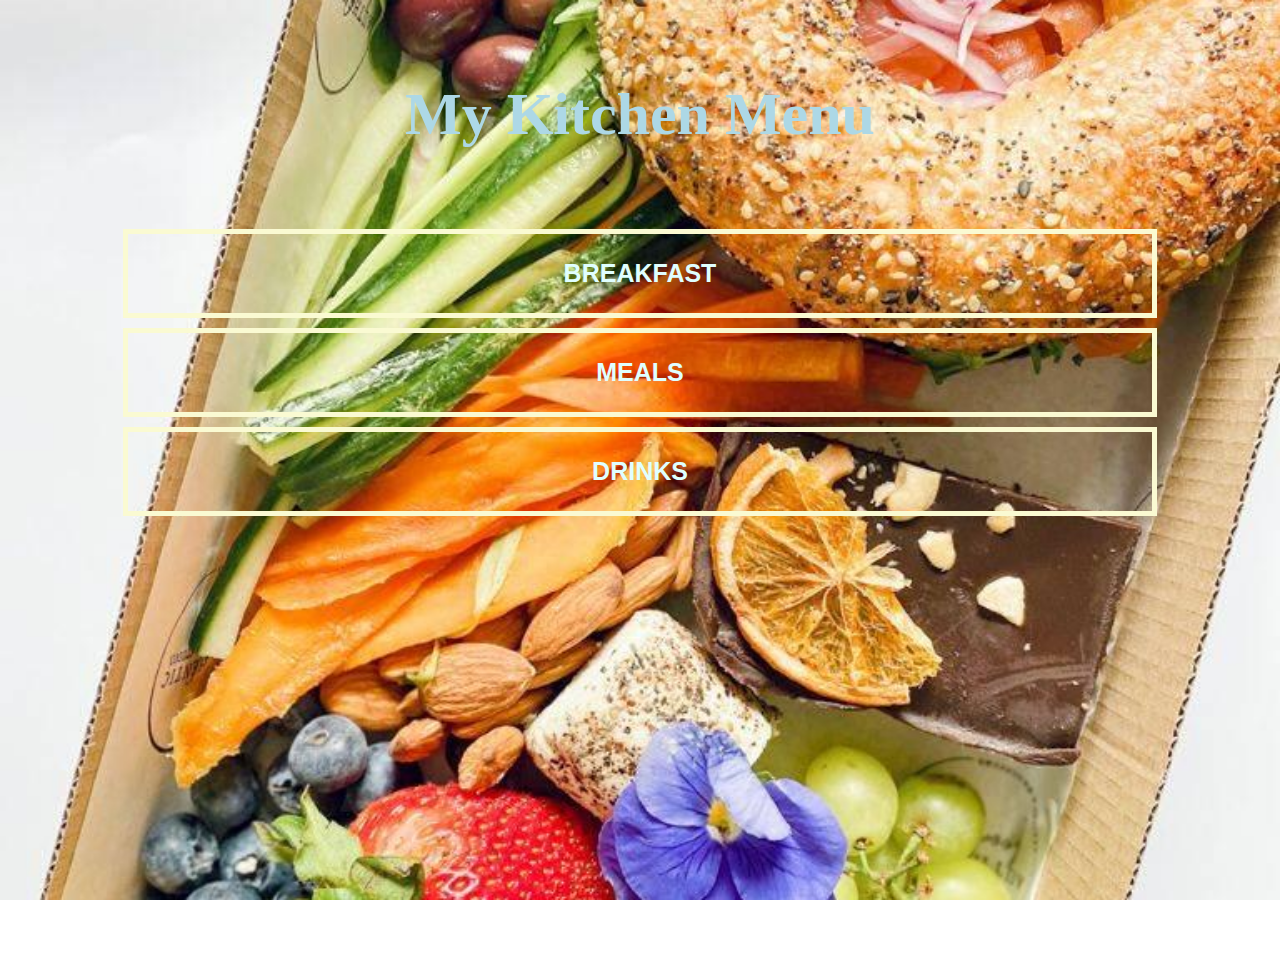
<file: index.html>
<!DOCTYPE html>
<html>
    <head>
        <title>My Kitchen Menu</title>
        <link rel="stylesheet" href="style.css">
    </head>
    
    <body class="body-home">
        <div id="home">
            <h4>My Kitchen Menu</h4>

            <div class="home-menu">

                <a href="breakfast.html" class="home-menu-item">
                    <p>Breakfast</p>
                </a>

                <a href="meals.html" class="home-menu-item">
                    <p>Meals</p>
                </a>
                
                <a href="drinks.html" class="home-menu-item">
                    <p>Drinks</p>
                </a>

            </div>

        </div>
    </body>
</html>
</file>
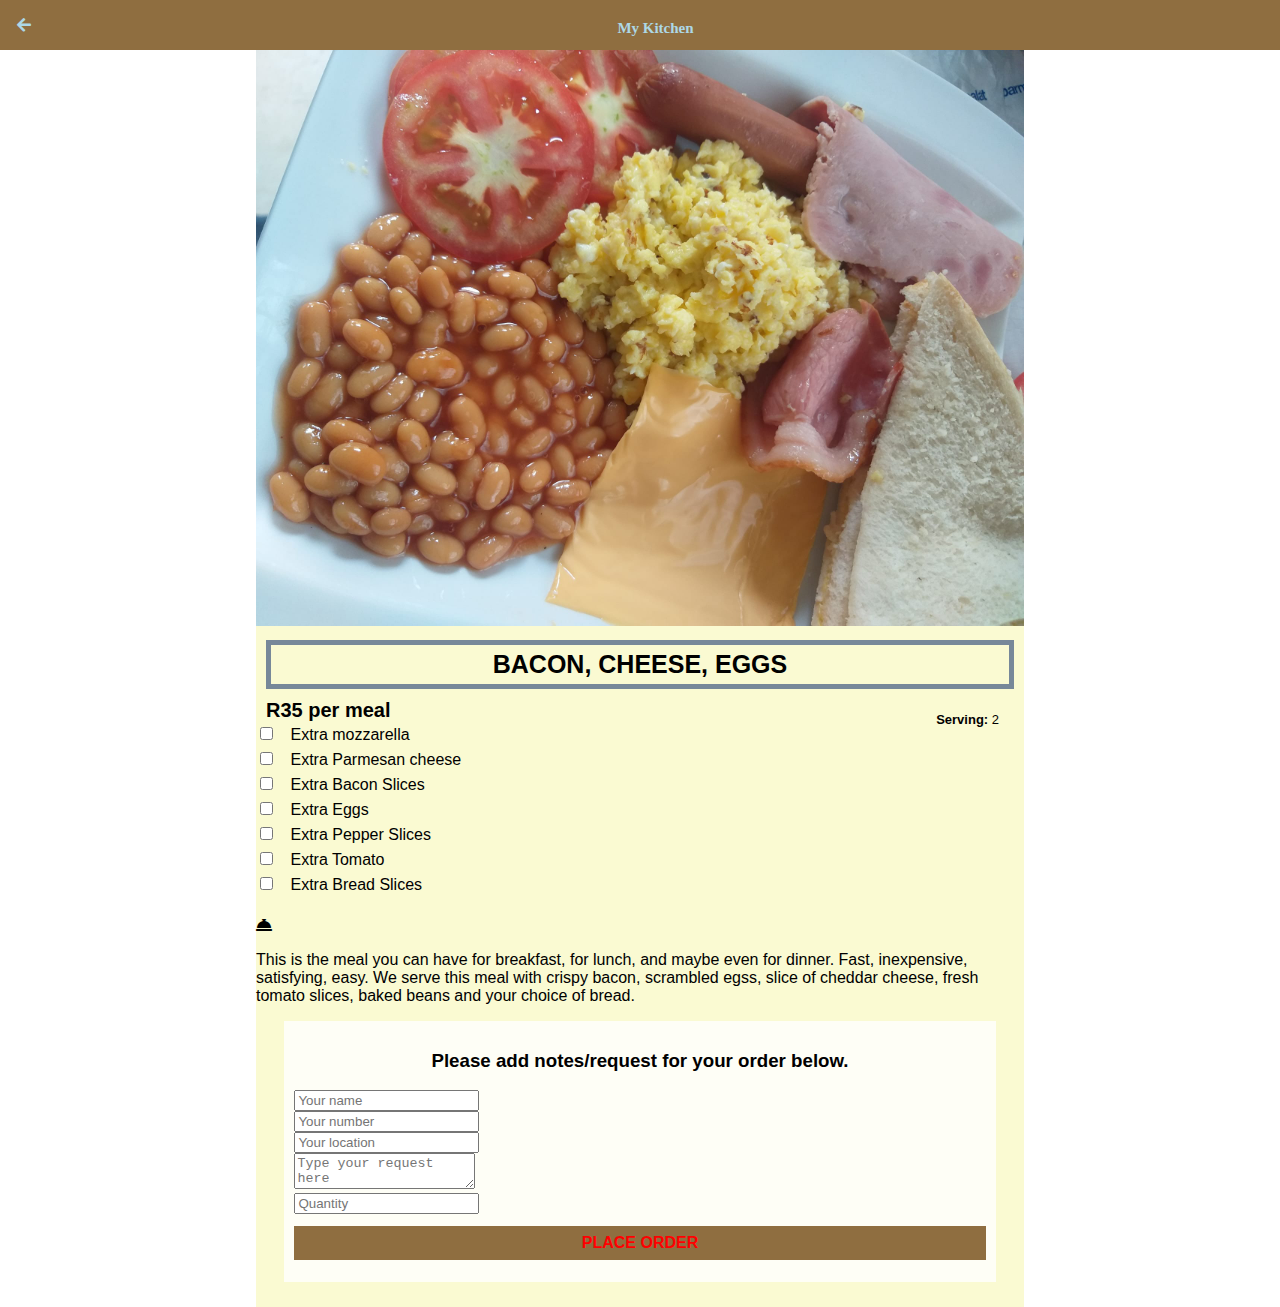
<file: baconcheese.html>
<!DOCTYPE html>
<html>
    <head>
        <title>My Kitchen | Breakfast | BaconCheese</title>
        <link rel="stylesheet" href="style.css">
        <link rel="stylesheet" href="fontAwesome/css/all.css">
    </head>
    
    <body class="body-recipes">

        <div class="header">
            <a href="breakfast.html">
                <i class="fas fa-arrow-left"></i>
            </a>
            <h4>My Kitchen</h4>
        </div>

       <div id="recipe">

        <div class="recipe-details">

            <img src="images/break1.jpg">

            <h1>BACON, CHEESE, EGGS</h1>

            <div class="recipe-details-info">
                <p style="float: right;"><b>Serving: </b>2</p>
            </div>

            <div class="recipe-details-ingredients">
                <h2>R35 per meal</h2>
                

                <input id="check-01" type="checkbox">
                <label for="check-01">Extra mozzarella</label><br>

                <input id="check-02" type="checkbox">
                <label for="check-02">Extra Parmesan cheese</label><br>
                
                <input id="check-03" type="checkbox">
                <label for="check-03">Extra Bacon Slices</label><br>

                <input id="check-04" type="checkbox">
                <label for="check-04">Extra Eggs </label><br>

                <input id="check-05" type="checkbox">
                <label for="check-05">Extra Pepper Slices</label><br>

                <input id="check-05" type="checkbox">
                <label for="check-05">Extra Tomato</label><br>

                <input id="check-05" type="checkbox">
                <label for="check-05">Extra Bread Slices</label><br>
            </div>

            <div class="recipe-details-steps">
            <i class="fas fa-concierge-bell" style="float: left;"></i><br>

            <p>This is the meal you can have for breakfast, for lunch, and maybe even for dinner.  Fast, inexpensive, satisfying, easy. We serve this meal with crispy bacon, scrambled egss, slice of cheddar cheese, fresh tomato slices, baked beans and your choice of bread.</p>
                <div id="main">
                     <div id="content">
                           <div id="info-box-full">
                               <h3>Please add notes/request for your order below.</h3>
                              <input type="text" placeholder="Your name" id="name"><br>
                              <input type="text" placeholder="Your number" id="number"><br>
                              <input type="text" placeholder="Your location" id="location"><br>
                              <textarea placeholder="Type your request here"></textarea><br>
                              <input type="text" placeholder="Quantity" id="quantity"><br>
                              <a class="button" href="message-received.html">PLACE ORDER</a>
                                    </div>
                                </div>
                            </div>
                     </div>
            </div>
        </div>
    
        </div>
    </body>
</html>
</file>
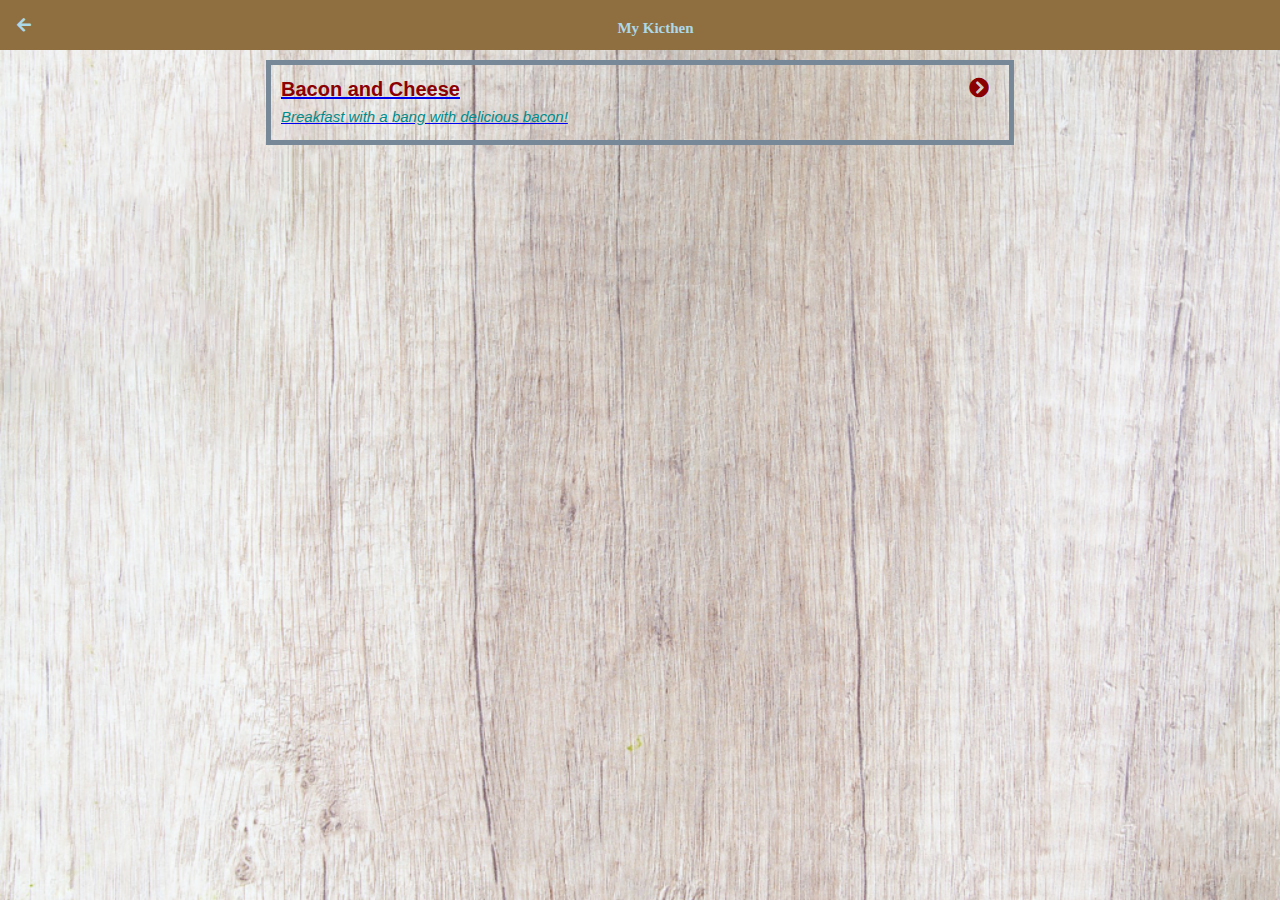
<file: breakfast.html>
<!DOCTYPE html>
<html>
    <head>
        <title>My Kitchen Menu | Breakfast</title>
        <link rel="stylesheet" href="style.css">
        <link rel="stylesheet" href="fontAwesome/css/all.css">
    </head>
    
    <body class="body-meals">

        <div class="header">
            <a href="index.html">
                <i class="fas fa-arrow-left"></i>
            </a>
            <h4>My Kicthen</h4>
        </div>

       <div id="meals">

                <a href="baconcheese.html">
                    <div class="meals-list-item">
                        <h1>Bacon and Cheese<i class="fas fa-chevron-circle-right"></i></h1>

                        <p>Breakfast with a bang with delicious bacon!</p>
                    </div>
                </a>

            </div>

        </div>
    </body>
</html>
</file>
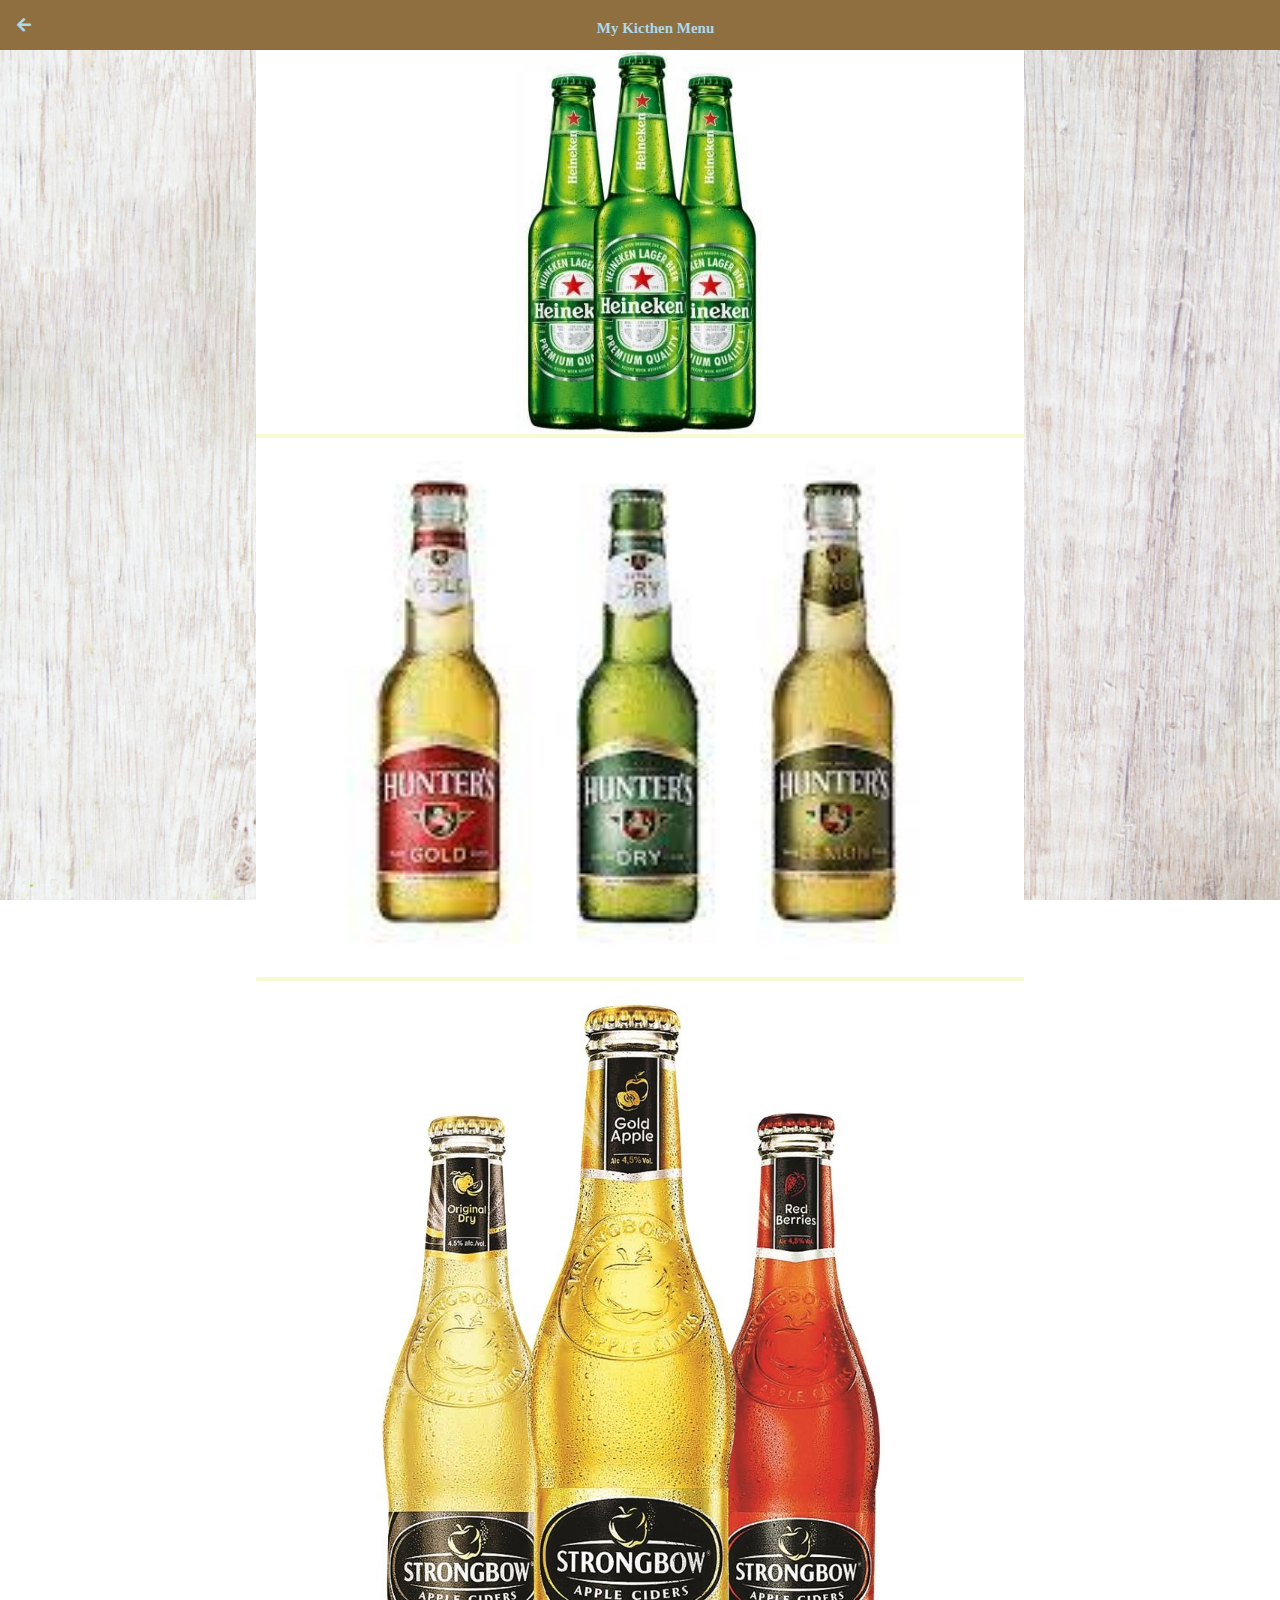
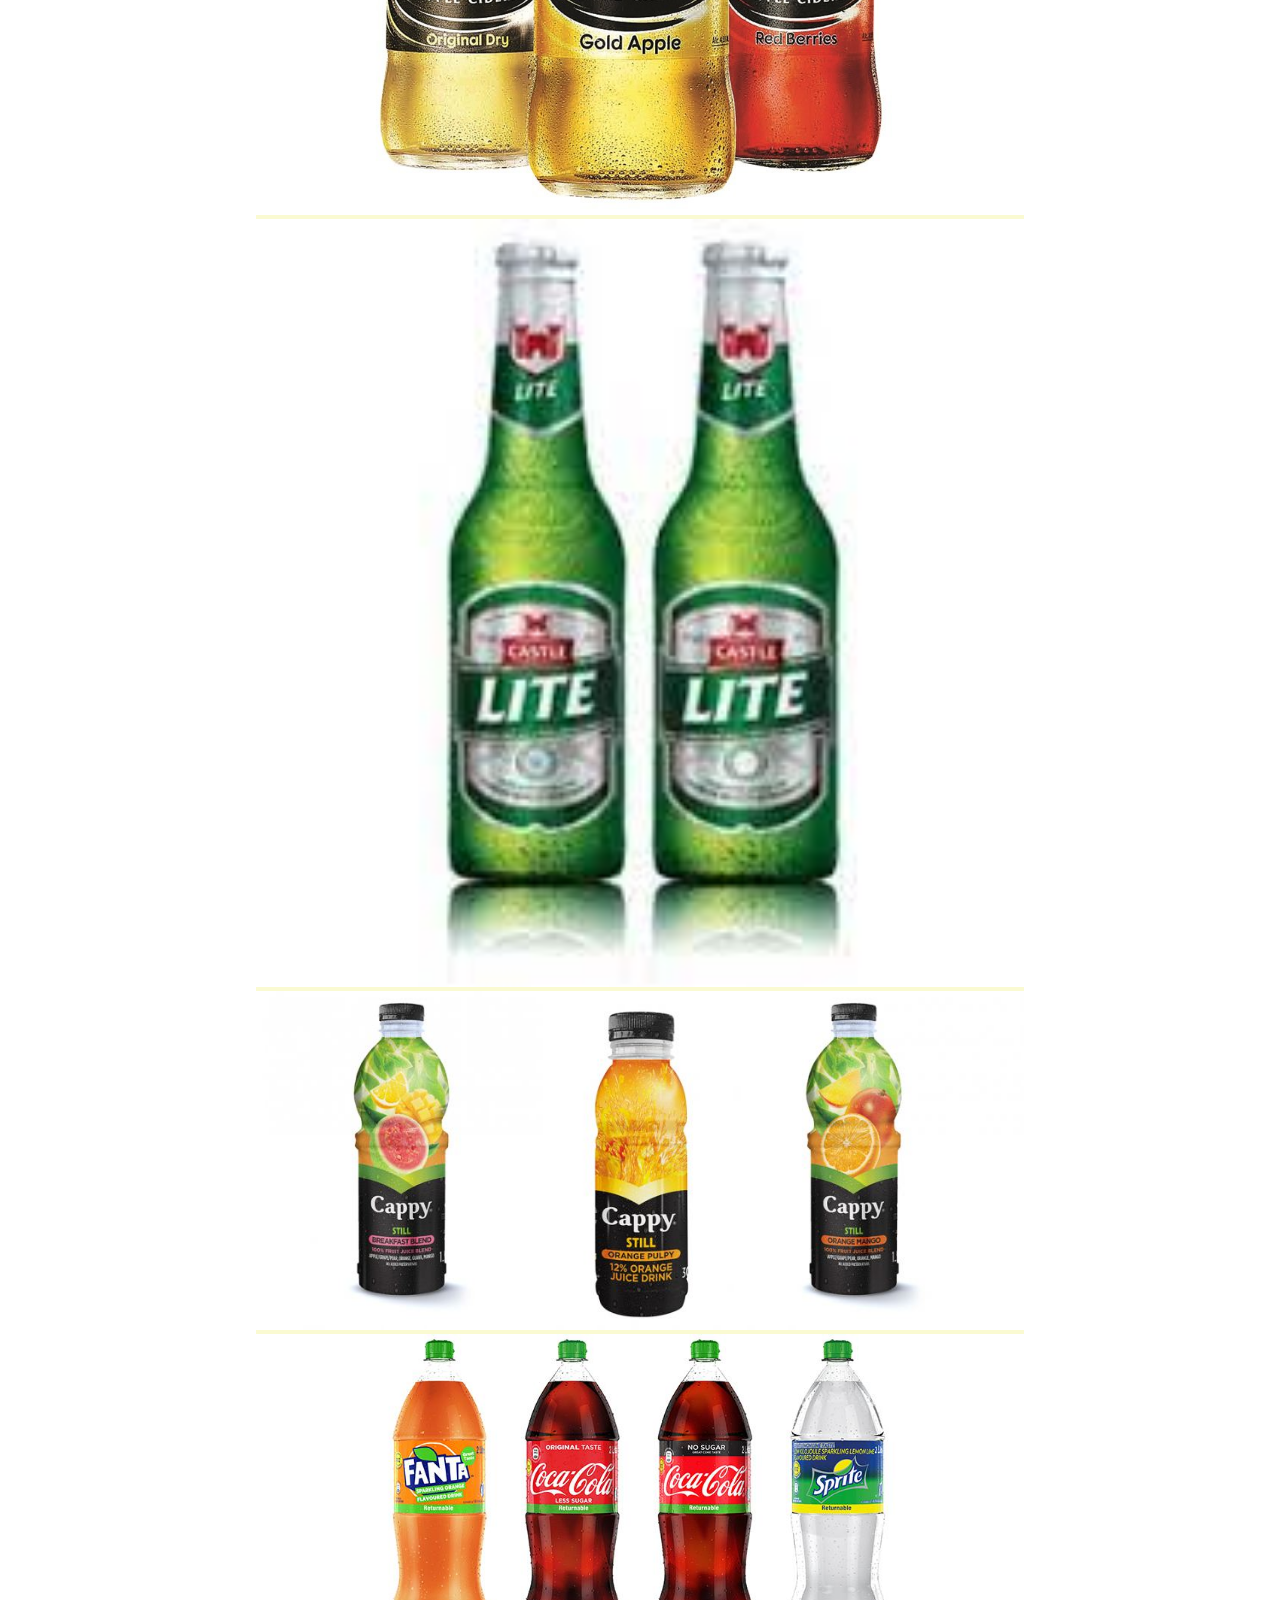
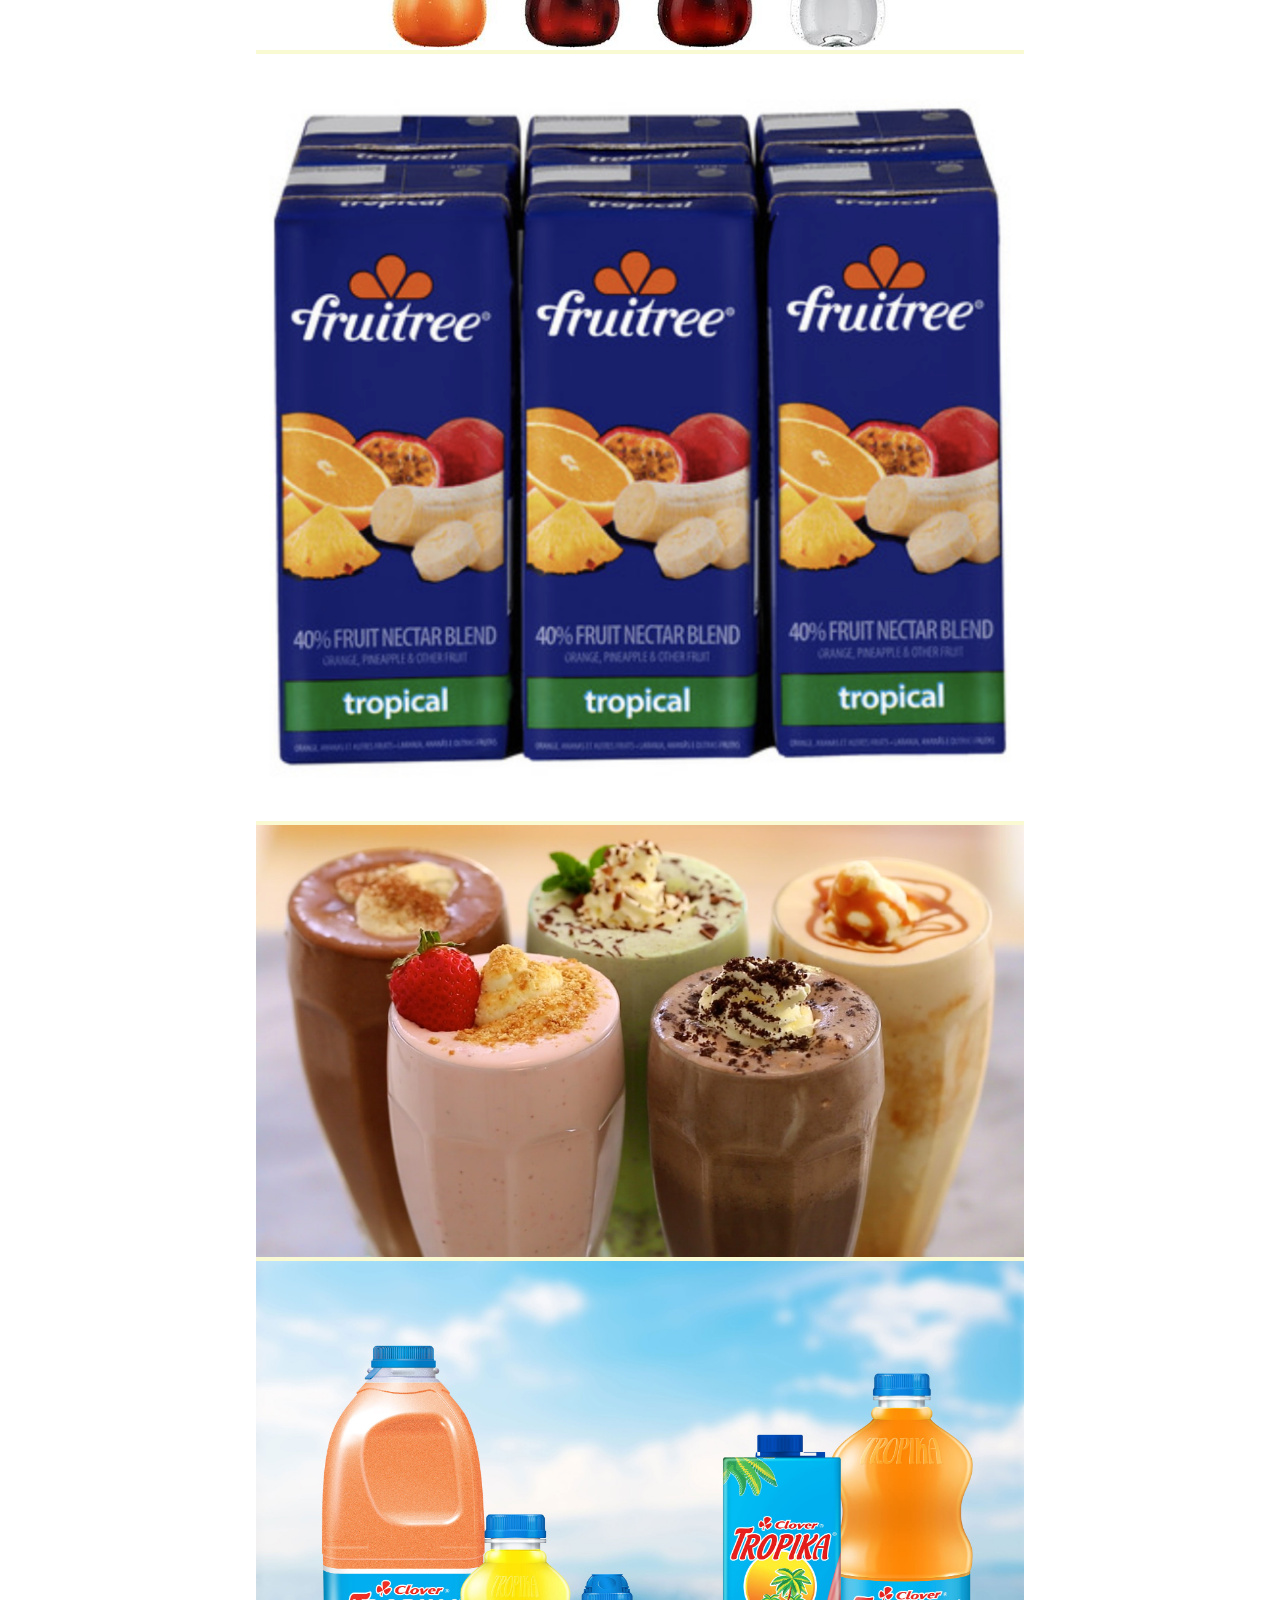
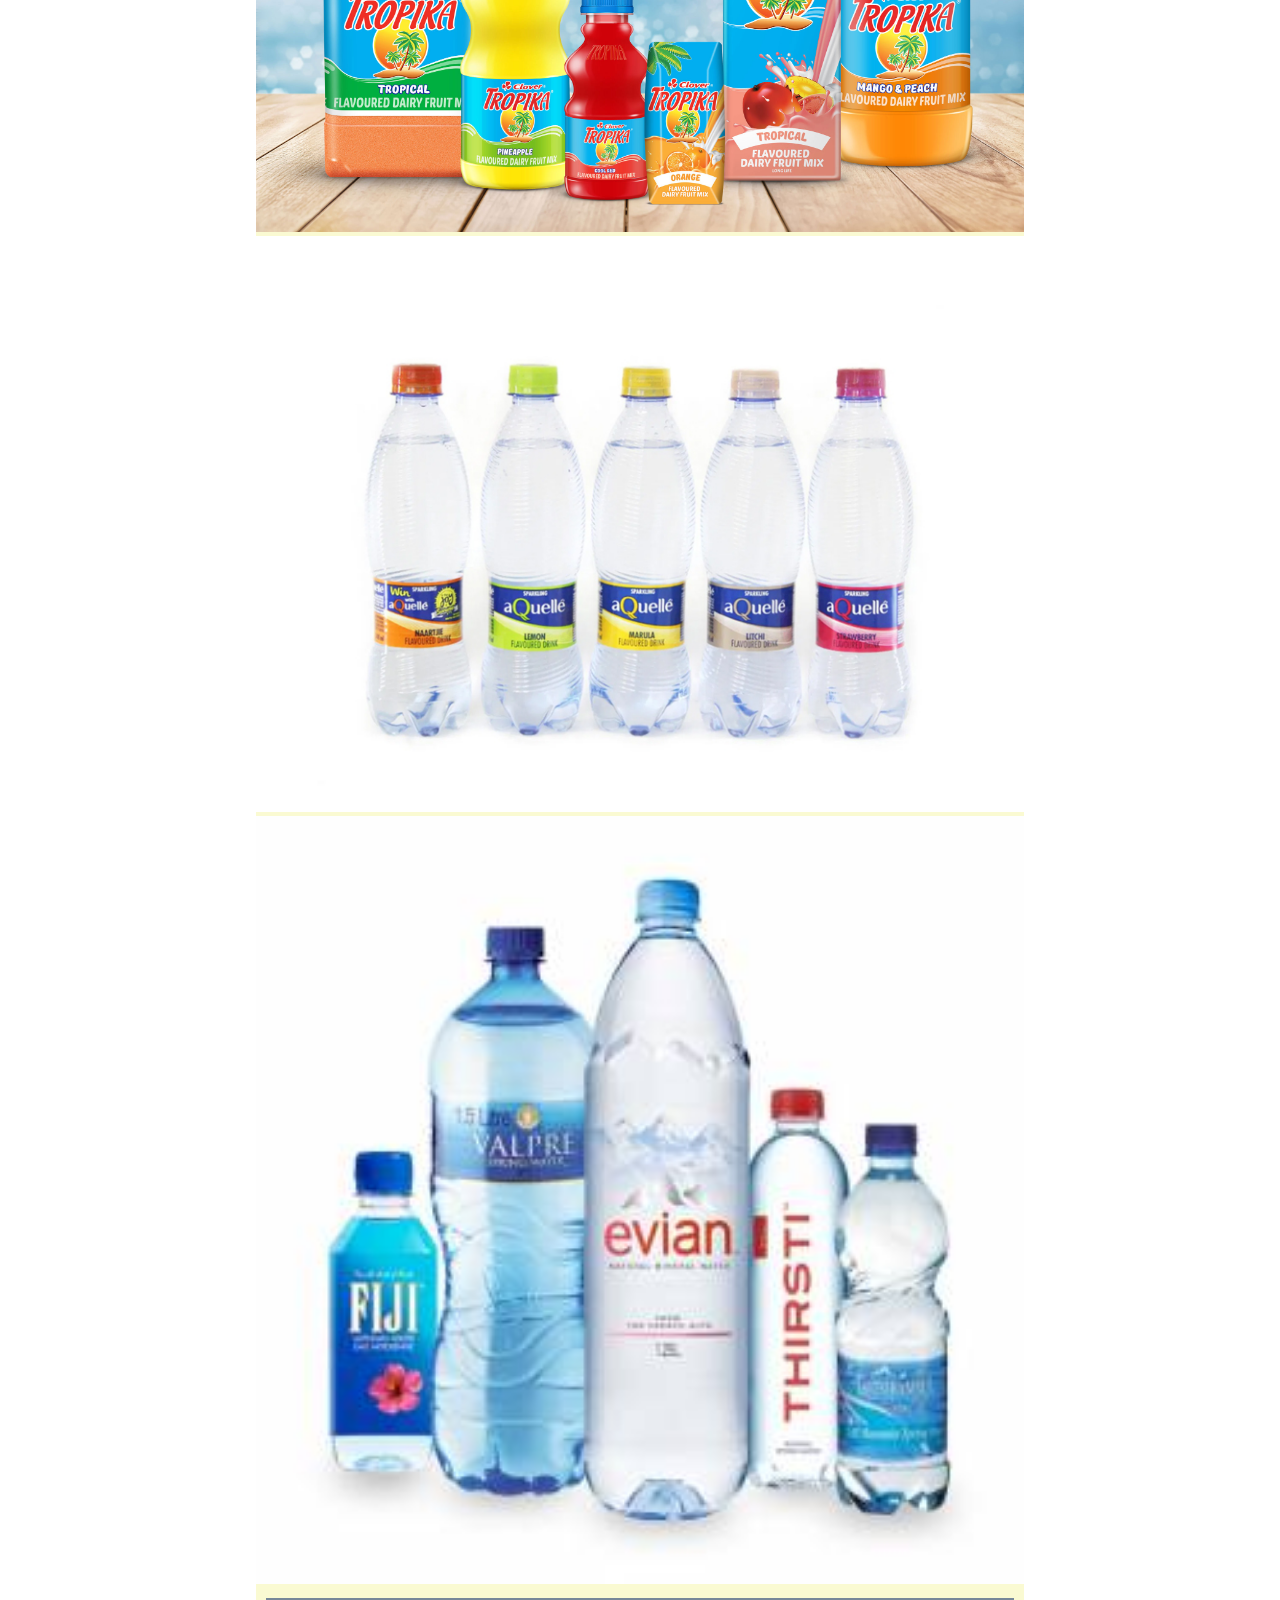
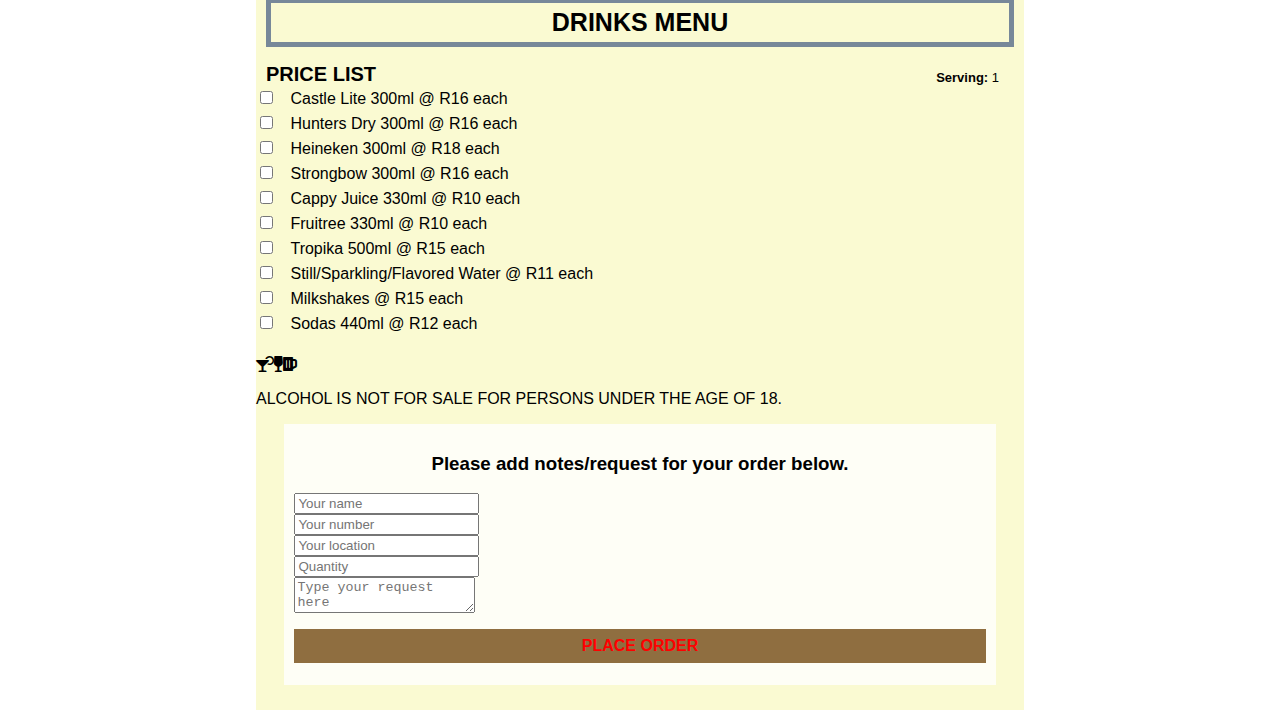
<file: drinks.html>
<!DOCTYPE html>
<html>
    <head>
        <title>My Kitchen Menu | Drinks</title>
        <link rel="stylesheet" href="style.css">
        <link rel="stylesheet" href="fontAwesome/css/all.css">
    </head>
    
    <body class="body-meals">

        <div class="header">
            <a href="index.html">
                <i class="fas fa-arrow-left"></i>
            </a>
            <h4>My Kicthen Menu</h4>
        </div>
        <div id="recipe">

            <div class="recipe-details">
    
                <img src="images/heineken.jpg">
                <img src="images/hunters.jpeg">
                <img src="images/strongbow.jpg">
                <img src="images/castlelite.jpeg">
                <img src="images/cappy.jpg">
                <img src="images/coca-cola-beverages-sa-reduces-plastic.jpg">
                <img src="images/fruitree.png">
                <img src="images/milkshake.jpg">
                <img src="images/tropika.jpg">
                <img src="images/aquelle.jpg">
                <img src="images/water still.jpg">
    
                <h1>DRINKS MENU</h1>
    
                <div class="recipe-details-info">
                    <p style="float: right;"><b>Serving: </b>1</p>
                </div>
    
                <p></p>
    
                <div class="recipe-details-ingredients">
                    <h2>PRICE LIST</h2>
                    
    
                    <input id="check-01" type="checkbox">
                    <label for="check-01">Castle Lite 300ml @ R16 each</label><br>
    
                    <input id="check-02" type="checkbox">
                    <label for="check-02">Hunters Dry 300ml @ R16 each</label><br>
                    
                    <input id="check-03" type="checkbox">
                    <label for="check-03">Heineken 300ml @ R18 each</label><br>
    
                    <input id="check-04" type="checkbox">
                    <label for="check-04">Strongbow 300ml @ R16 each</label><br>
    
                    <input id="check-05" type="checkbox">
                    <label for="check-05">Cappy Juice 330ml @ R10 each</label><br>

                    <input id="check-05" type="checkbox">
                    <label for="check-05">Fruitree 330ml @ R10 each</label><br>

                    <input id="check-05" type="checkbox">
                    <label for="check-05">Tropika 500ml @ R15 each</label><br>

                    <input id="check-05" type="checkbox">
                    <label for="check-05">Still/Sparkling/Flavored Water @ R11 each</label><br>

                    <input id="check-05" type="checkbox">
                    <label for="check-05">Milkshakes @ R15 each</label><br>
                    <input id="check-05" type="checkbox">
                    <label for="check-05">Sodas 440ml @ R12 each</label><br>
                </div>
    
                <div class="recipe-details-steps">
                <i class="fas fa-cocktail" style="float: left;"></i>   <i class="fas fa-wine-glass" style="float: left;"></i>    <i class="fas fa-beer" style="float:left;"></i><br>
    
                <p>ALCOHOL IS NOT FOR SALE FOR PERSONS UNDER THE AGE OF 18.</p>
                
          
                    <div id="main">
                         <div id="content">
                               <div id="info-box-full">
                                   <h3>Please add notes/request for your order below.</h3>
                                  <input type="text" placeholder="Your name" id="name"><br>
                                  <input type="text" placeholder="Your number" id="number"><br>
                                  <input type="text" placeholder="Your location" id="location"><br>
                                  <input type="text" placeholder="Quantity" id="quantity"><br>
                                  <textarea placeholder="Type your request here"></textarea><br>
                                  <a class="button" href="message-received.html">PLACE ORDER</a>
                                        </div>
            </div>
        </div>
        </div>
    </body>
</html>
</file>
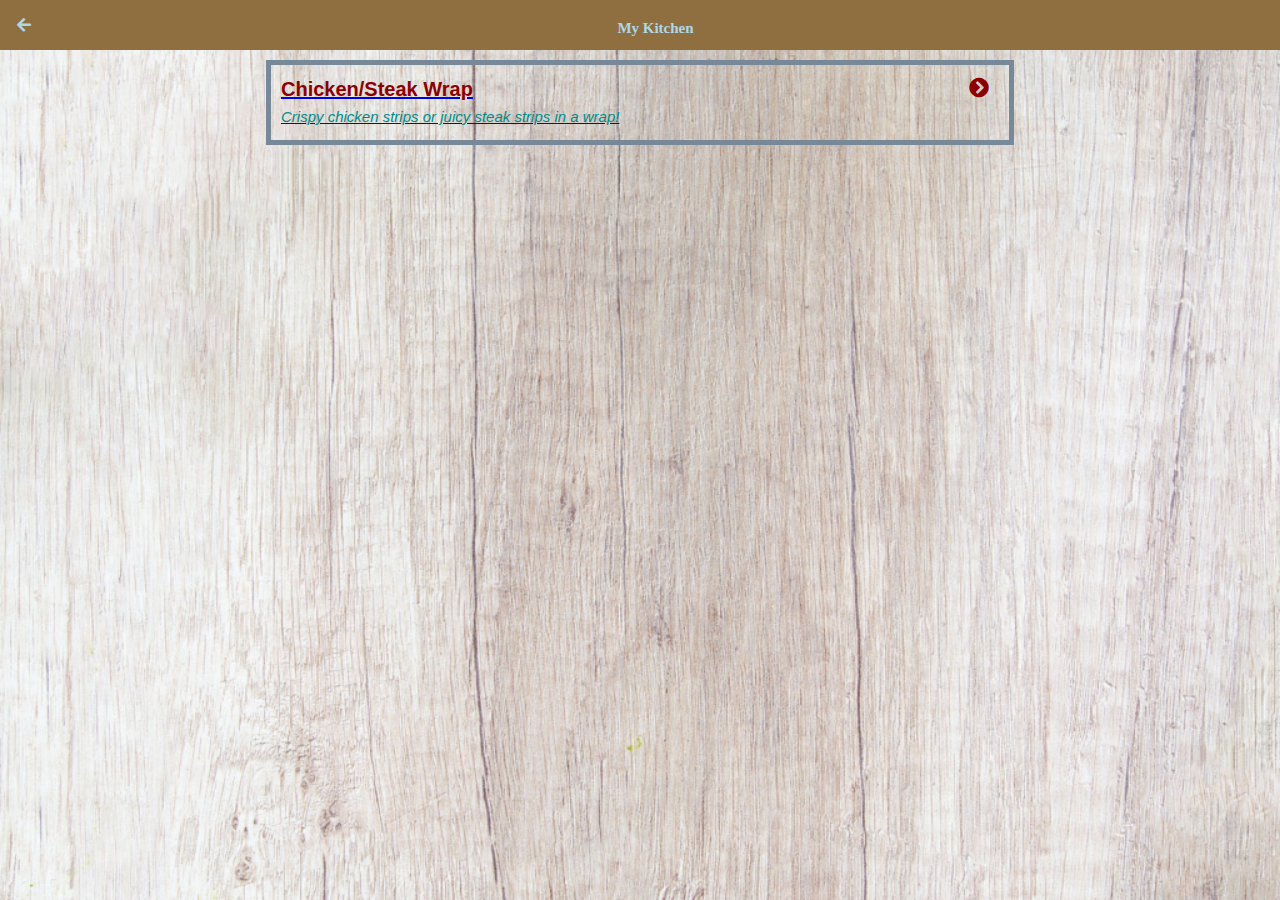
<file: meals.html>
<!DOCTYPE html>
<html>
    <head>
        <title>My Kitchen Menu | Meals</title>
        <link rel="stylesheet" href="style.css">
        <link rel="stylesheet" href="fontAwesome/css/all.css">
    </head>
    
    <body class="body-meals">

        <div class="header">
            <a href="index.html">
                <i class="fas fa-arrow-left"></i>
            </a>
            <h4>My Kitchen</h4>
        </div>

       <div id="meals">

                <a href="wrap.html">
                    <div class="meals-list-item">
                        <h1>Chicken/Steak Wrap<i class="fas fa-chevron-circle-right"></i></h1>

                        <p>Crispy chicken strips or juicy steak strips in a wrap!</p>
                    </div>
                </a>

            </div>

        </div>
    </body>
</html>
</file>
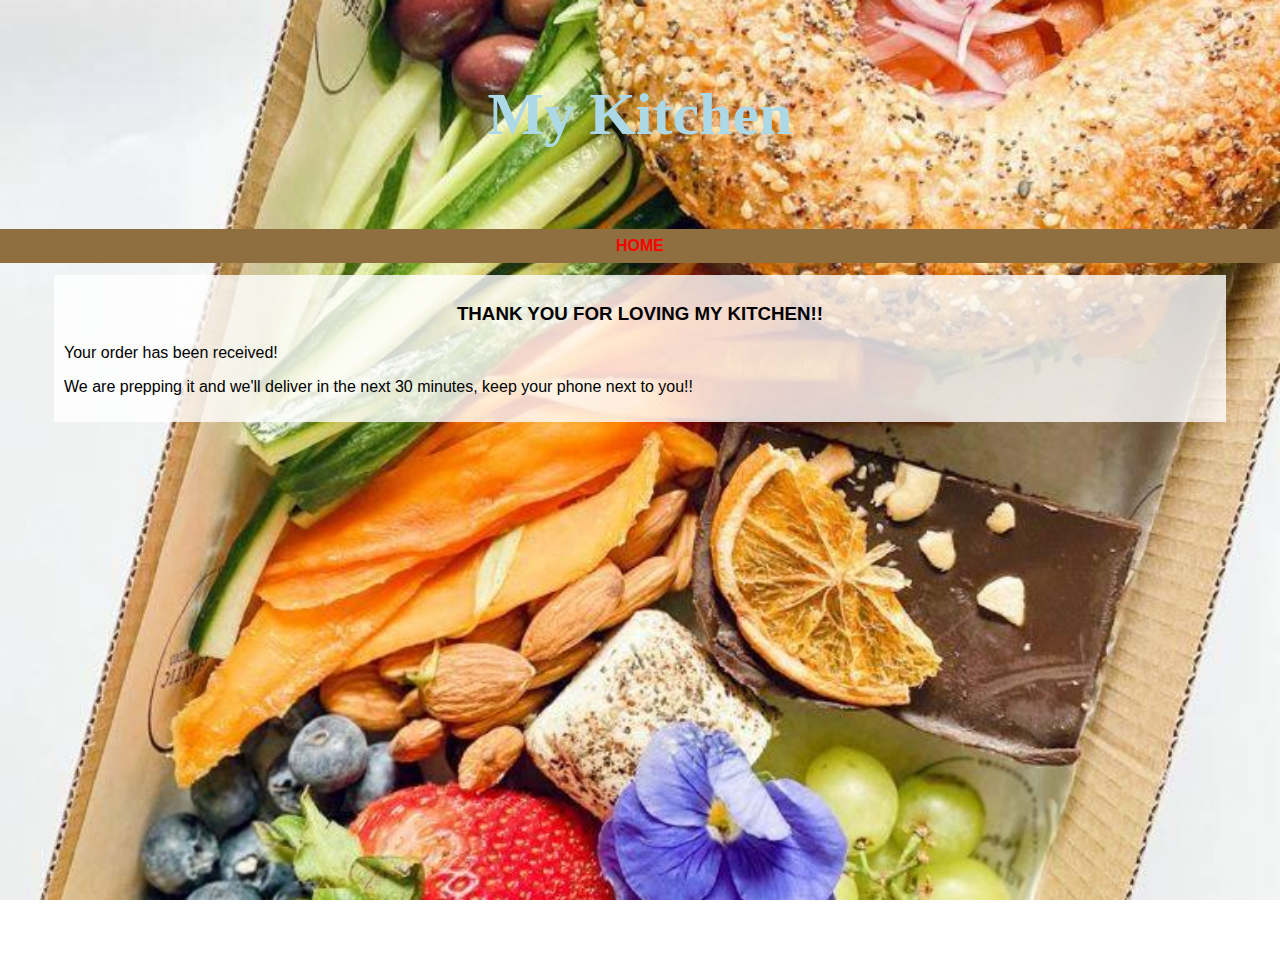
<file: message-received.html>
<!DOCTYPE html>
<html>
    <head>
        <link rel="stylesheet" href="style.css">
        <title>Message</title>
    </head>
    
    <body class="body-home">

        <div id="home">

            <h4>My Kitchen</h4>

            <a class="button" href="index.html">HOME</a>
                   
        <div id="main">
             <div id="content">
                   <div id="info-box-full">
                       <h3>THANK YOU FOR LOVING MY KITCHEN!!</h3>
                       <p>Your order has been received!</p>
                       <p>We are prepping it and we'll deliver in the next 30 minutes, keep your phone next to you!! </p>           
                        </div>

                    </div>
             </div>
        </div>
 
       </body>
</html>
</file>
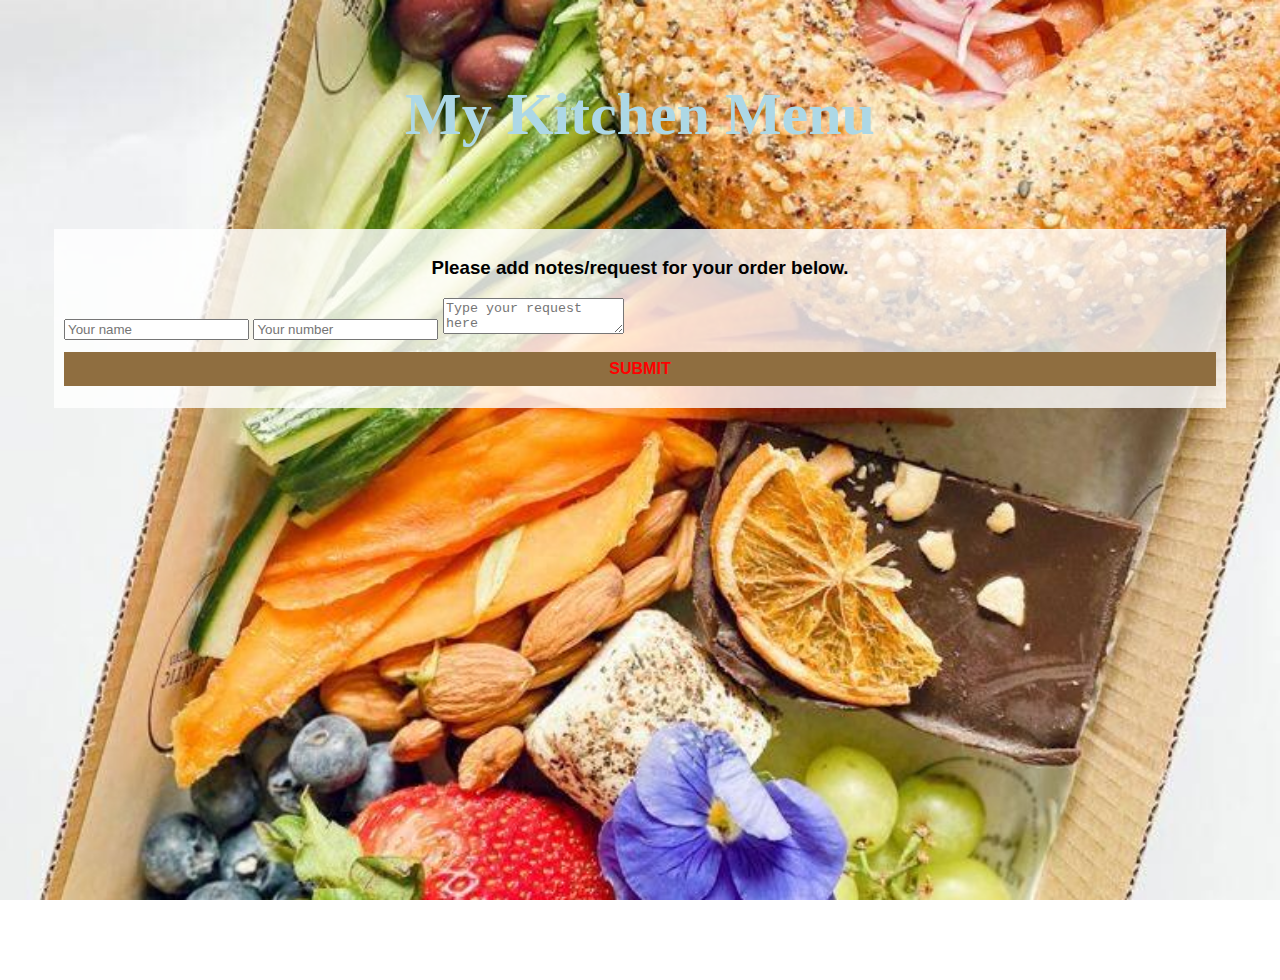
<file: orderhere.html>
<!DOCTYPE html>
<html>
    <head>
        <link rel="stylesheet" href="style.css">
        <title>Order Here</title>
    </head>
    
    <body class="body-home">
        <div id="home">

            <h4>My Kitchen Menu</h4>
            
            <div class="home-menu">
      
        <div id="main">
             <div id="content">
                   <div id="info-box-full">
                       <h3>Please add notes/request for your order below.</h3>
                      <input type="text" placeholder="Your name" id="name">
                      <input type="text" placeholder="Your number" id="number">
                      <textarea placeholder="Type your request here"></textarea>
                      <a class="button" href="message-received.html">SUBMIT</a>
                            </div>
                        </div>
                    </div>
             </div>
        </div>
        
    </body>
</html>
</file>
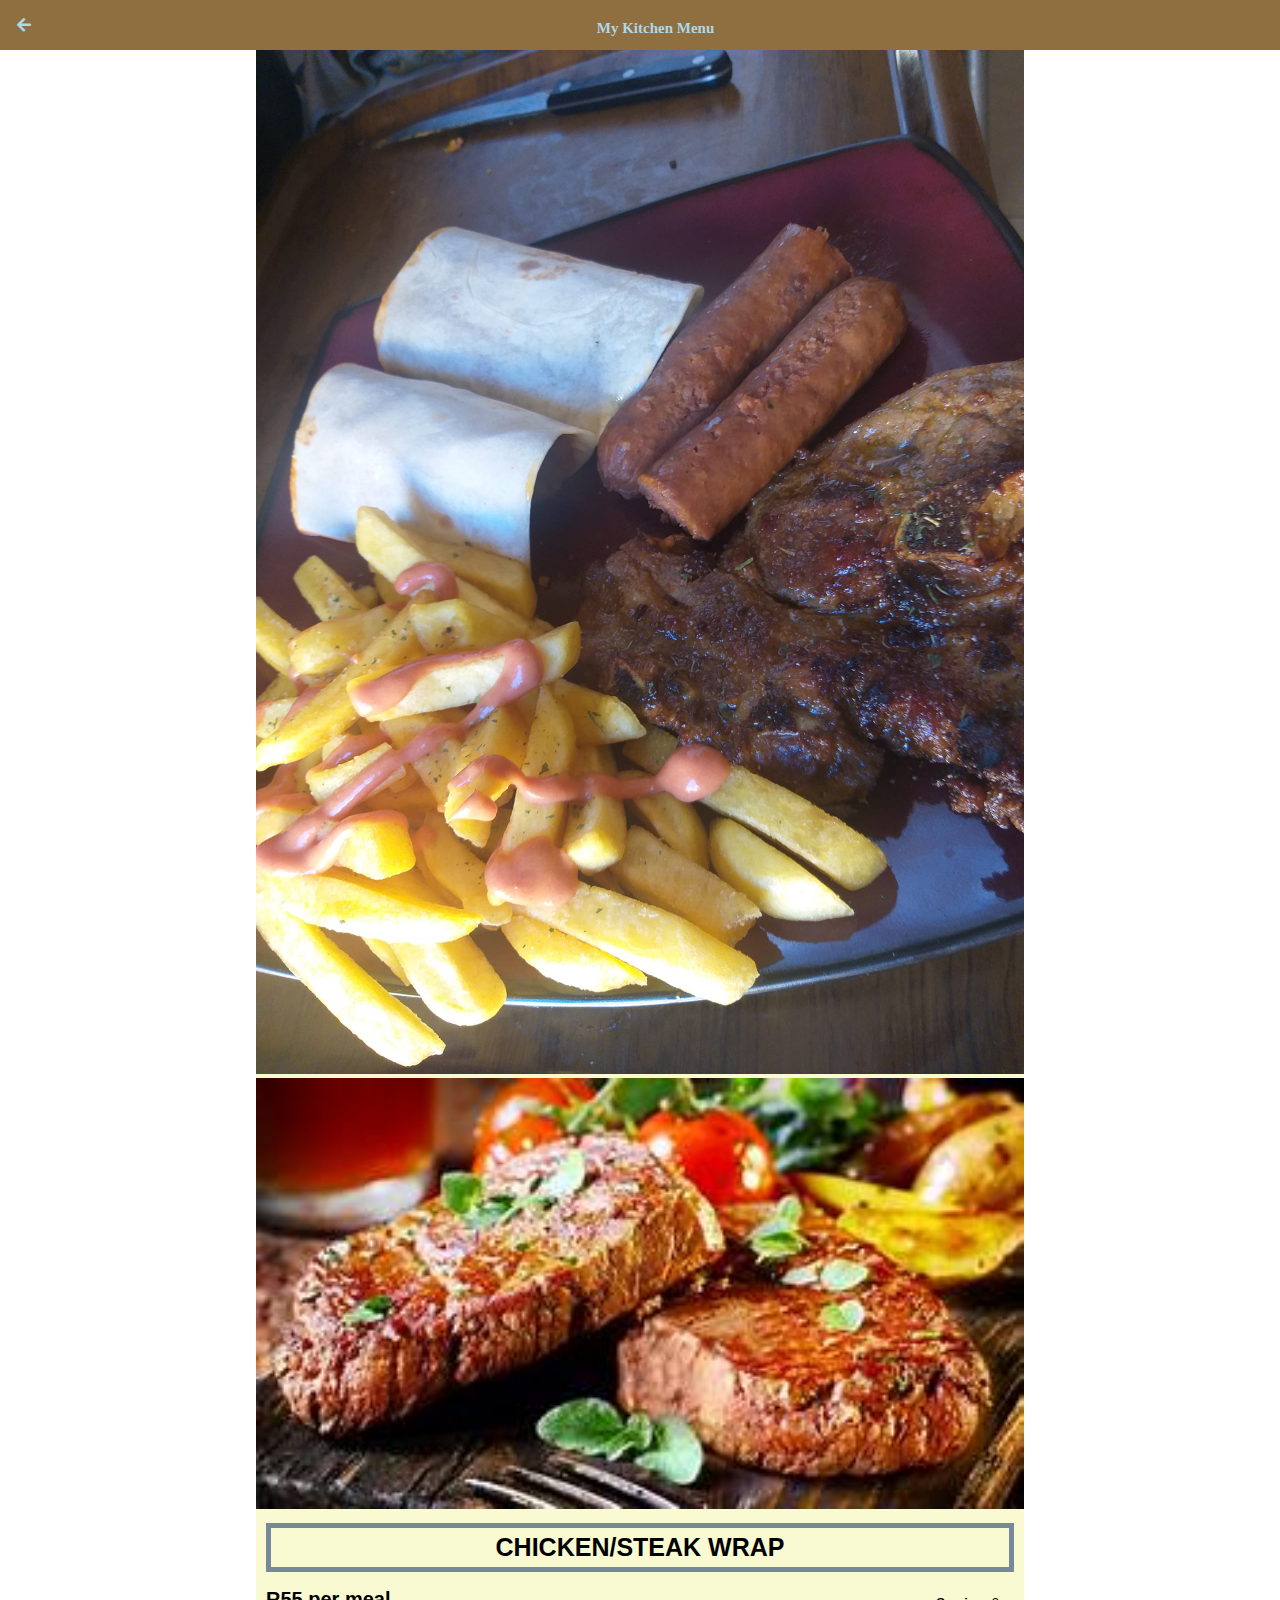
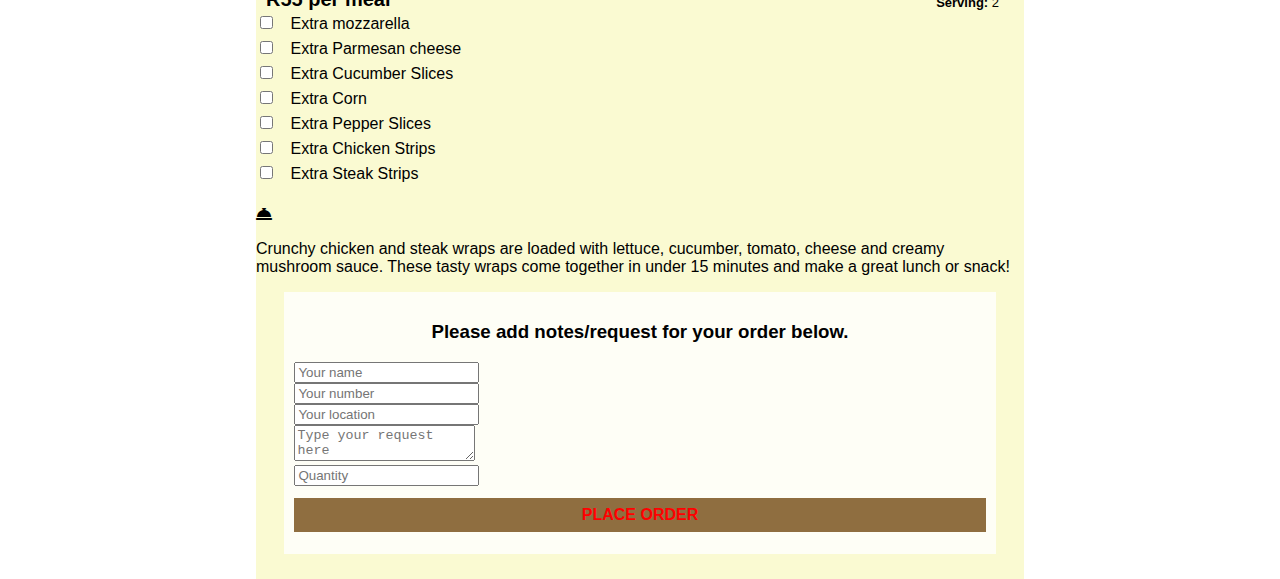
<file: wrap.html>
<!DOCTYPE html>
<html>
    <head>
        <title>My Kitchen Menu| Meals | Wrap</title>
        <link rel="stylesheet" href="style.css">
        <link rel="stylesheet" href="fontAwesome/css/all.css">
    </head>
    
    <body class="body-recipes">

        <div class="header">
            <a href="meals.html">
                <i class="fas fa-arrow-left"></i>
            </a>
            <h4>My Kitchen Menu</h4>
        </div>

       <div id="recipe">

        <div class="recipe-details">

            <img src="images/chef4.jpg">
            <img src="images/Steak.jpg">

            <h1>CHICKEN/STEAK WRAP</h1>

            <div class="recipe-details-info">
                <p style="float: right;"><b>Serving: </b>2</p>
            </div>

            <p></p>

            <div class="recipe-details-ingredients">
                <h2>R55 per meal</h2>
                

                <input id="check-01" type="checkbox">
                <label for="check-01">Extra mozzarella</label><br>

                <input id="check-02" type="checkbox">
                <label for="check-02">Extra Parmesan cheese</label><br>
                
                <input id="check-03" type="checkbox">
                <label for="check-03">Extra Cucumber Slices</label><br>

                <input id="check-04" type="checkbox">
                <label for="check-04">Extra Corn </label><br>

                <input id="check-05" type="checkbox">
                <label for="check-05">Extra Pepper Slices</label><br>

                <input id="check-05" type="checkbox">
                <label for="check-05">Extra Chicken Strips</label><br>

                <input id="check-05" type="checkbox">
                <label for="check-05">Extra Steak Strips</label><br>
            </div>

            <div class="recipe-details-steps">
            <i class="fas fa-concierge-bell" style="float: left;"></i><br>

            <p>Crunchy chicken and steak wraps are loaded with lettuce, cucumber, tomato, cheese and creamy mushroom sauce. These tasty wraps come together in under 15 minutes and make a great lunch or snack!</p>
                <div id="main">
                     <div id="content">
                           <div id="info-box-full">
                               <h3>Please add notes/request for your order below.</h3>
                              <input type="text" placeholder="Your name" id="name"><br>
                              <input type="text" placeholder="Your number" id="number"><br>
                              <input type="text" placeholder="Your location" id="location"><br>
                              <textarea placeholder="Type your request here"></textarea><br>
                              <input type="text" placeholder="Quantity" id="quantity"><br>
                              <a class="button" href="message-received.html">PLACE ORDER</a>
                                    </div>
                                </div>
                            </div>
                     </div>
            </div>
        </div>
    
        </div>
    </body>
</html>
</file>
<file: style.css>
html{
    height: 100%;
    }
    
    body{
    font-family: sans-serif;
        
    margin: 0;
    padding: 0;
    
    height: 100%;
    }
        
    .body-home{
    background-image: url('images/backgroundsub.jpg');
    background-position: center;
    background-attachment: fixed;
    background-repeat: no repeat;
    background-size: cover;
    }
    
.body-home h4{
    font-size: 60px;
    font-weight: bolder;
    font-family: cursive;
    color: lightblue;
    text-align: center;
}

    .body-meals{
        background-image: url('images/background-02-land.png');
        background-position: center;
        background-attachment: fixed;
        background-repeat: no repeat;
        background-size: cover;
    }
    
    /*==========Header==========*/
    
    .header{
        background-color: rgb(143, 110, 64);
    
        width: 100%;
        height: 50px;
        top: 0;
    
        position: fixed;
        overflow: hidden;
    
        text-align: center;
    }
    
    .header i{
        float: left;
        padding: 17px 0px 0px 17px;
        color: lightblue;
    }
    
    .header img{
        width: 10px;
        padding-top: 14px;
        padding-right: 25px;
    }

    .header h4 {
        font-size: 15px;
        font-weight: bolder;
        font-family: cursive;
        color: lightblue;
        text-align: center;
    }

    /*==========Home Page==========*/
    
    #home-logo-img{
        width: 100px;
        display: block;
        margin: auto;
        padding: 25px 10px 10px 10px;
    
    }
    
 
    /*=======Home Page Menu=====*/
    .home-menu-item{
    text-decoration: none;
    text-transform: uppercase;
        
    color: lightcyan;
    font-size: 25px;
    font-weight: bold;
    text-align: center;
    border: 5px solid lightgoldenrodyellow;
        
    display: block;
    margin: auto;
    margin-bottom: 10px;
    width:80%;
    }
    
    /*==========Meals Page==========*/
    #meals{
        padding-top: 50px;
    }
    
    /*=======Meals Page Menu=====*/
    .meals-list a{
        text-decoration: none;
    }
    
    .meals-list-item{
        border: 5px solid lightslategray;
        margin: 10px;
    }
    
    .meals-list-item h1{
        font-weight: bold;
        font-size: 20px;
        color: darkred;
        padding-left: 10px;
    }
    
    .meals-list-item i{
        float: right;
        color: darkred;
        padding-right: 20px;
    }
    
    .meals-list-item p{
        font-size: 15px;
        font-style: italic;
        color: darkcyan;
        margin-top: -7px;
        padding-left: 10px;
    }
    
    /*========== RECIPE PAGE==========*/
    #recipe{
        padding-top: 50px;
        padding-bottom: 25px;
        background-color: lightgoldenrodyellow;
    }
    
    /*==========RECIPE DETAILS==========*/
    
    .recipe-details img {
        width: 100%;
    }
    
    .recipe-details h1 {
        font-size: 25px;
        text-align: center;
        border: 5px solid lightslategray;
        margin: 10px;
        padding: 5px;
    }
    
    .recipe-details h2 {
        font-size: 20px;
        text-align: left;
        margin: 0;
        margin-left: 10px;

    }

    .recipe-details-info {
        margin-left: 25px;
        margin-right: 25px;
    }
    
    .recipe-details-info p {
        font-size: 13px;
        display: inline-block;
    }
    
    .recipe-details-ingredients label{
        line-height: 25px;
        margin-left: 10px;
    }
    
    .recipe-details-steps {
        padding-top: 20px;
    }
    
    .recipe-details-steps ol {
        padding-left: 28px;
        
    }
    
.input{
    width: 100%;
    height: 25px;
    margin : 12px 0;
    border : 1px solid #929292;
}

.textarea{
    width: 100%;
    height :25px;
    margin : 12px 0;
    border : 1px solid #929292;
}

.button{
    display : block;
    background-color: rgb(143, 110, 64);
    text-decoration : none;
    text-align: center;
    color: red;
    font-size   : 16px;
    font-weight : 600;
    margin : 12px 0;
    padding : 8px 0;
}

/*=================== INFO-BOX-FULL =============*/

#info-box-full{
    background-color : rgba(255, 255, 255, .8) ;
    width   : 90%;
    display : block;
    margin  : auto;
    margin-top : 12px;
    padding    : 10px;
}

#info-box-full img{
    width : 100%;
}

#info-box-full h3{
    text-align : center;
}

    /*==========RESPONSIVE LAYOUT==========*/
    
    @media only screen and (min-width: 600px) {
        #meals {
            width: 80%;
            margin: auto;
        }
    
        #recipe {
            width: 80%;
            margin: auto;
        }
    }
    
    @media only screen and (min-width: 1000px) {
        #meals {
            width: 60%;
            margin: auto;
        }
    
        #recipe {
            width: 60%;
            margin: auto;
        }
    }
    
    @media only screen and (min-width: 1500px) {
        #meals {
            width: 40%;
            margin: auto;
        }
    
        #recipe {
            width: 40%;
            margin: auto;
        }
    }
    
    @media only screen and (min-width: 720px) {
        .body-home {
            background-image: url('images/backgroundsub.jpg');
        }
    
        .body-meals {
            background-image: url('images/background-02-land.png');
        }
    }
</file>
